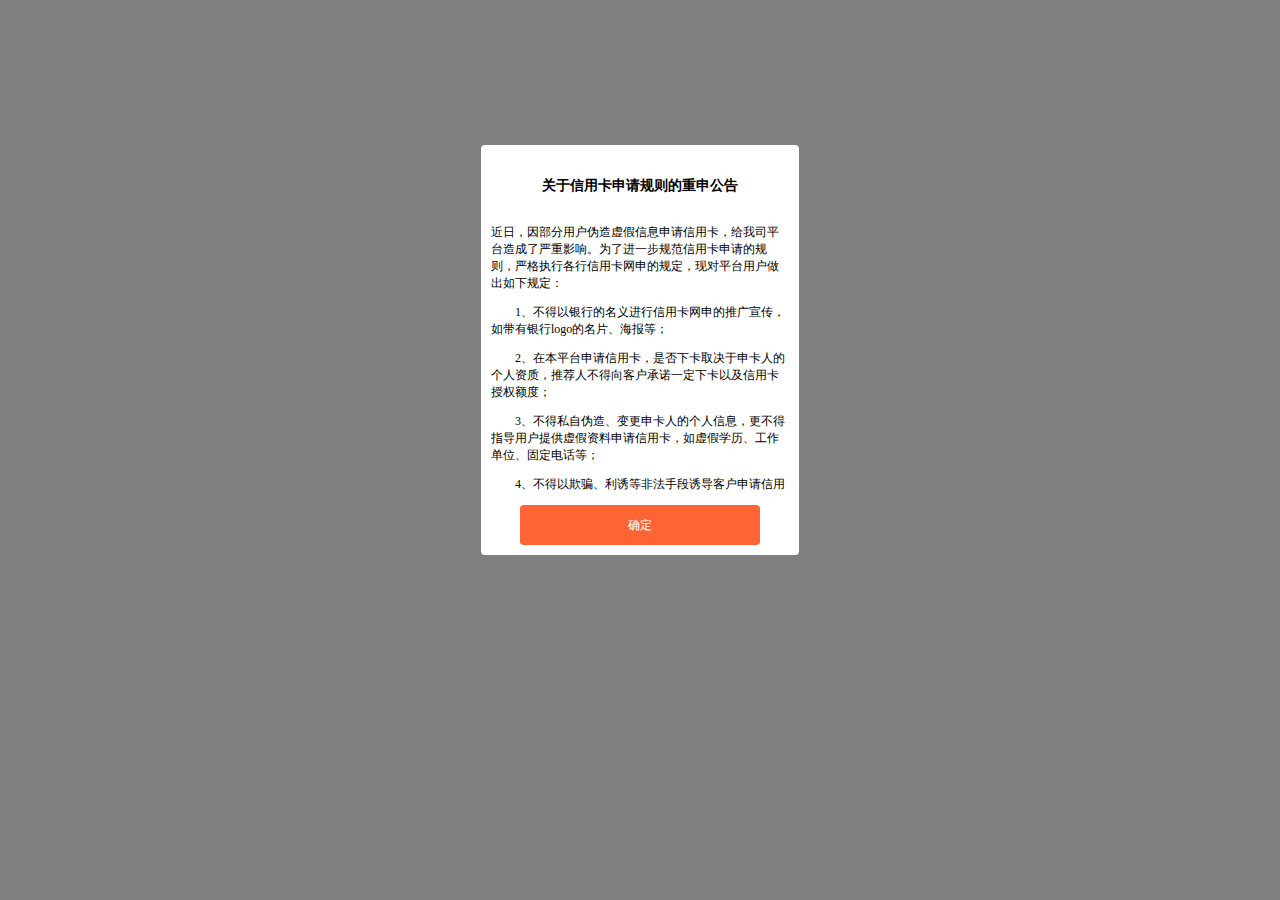
<file: app/src/main/assets/dialog2.html>
﻿<!DOCTYPE html>
<html>
<head>
<meta http-equiv="Content-Type" content="text/html; charset=UTF-8">
<meta http-equiv="X-UA-Compatible" content="IE=edge">
<meta name="viewport" content="width=device-width,initial-scale=1.0,maximum-scale=1.0,user-scalable=0">
<meta name="apple-mobile-web-app-capable" content="yes">
<meta name="apple-mobile-web-app-status-bar-style" content="black">
<meta name="format-detection" content="telephone=no">


<script src="js/jquery.min.js"></script>

<style type="text/css">
.guize_html{position:fixed;top:25%;left:50%;margin-top:-80px;margin-left:-159px;width:318px;height:auto;border-radius:4px;background-color:#fff;color:#000;text-align:center;font-size:12px}
.guize_html p{padding:0 10px;text-align:left;text-indent:2em}
.guize_html_nei{width:318px;min-height:350px;overflow-y:auto;max-height:500px;height:350px;display:block;overflow-y:scroll}
.btn{display:block;margin:10px auto;width:240px;height:40px;border-radius:4px;background-color:#ff6434;color:#fff;text-align:center;line-height:40px;cursor:pointer}
.overfloat{position:fixed;top:0;left:0;z-index:9;display:none;width:100%;height:100%;background-color:rgba(1,1,1,.5)}
</style>

<title>弹出层</title>

</head>

<body>

<div class="overfloat" id="gui_kai">
  <div class="guize_html">
  <span class="guize_html_nei">
    <h3><br>关于信用卡申请规则的重申公告</h3>

    <p>
        <br>近日，因部分用户伪造虚假信息申请信用卡，给我司平台造成了严重影响。为了进一步规范信用卡申请的规则，严格执行各行信用卡网申的规定，现对平台用户做出如下规定：
    </p>
    <p>
      1、不得以银行的名义进行信用卡网申的推广宣传，如带有银行logo的名片、海报等；
    </p>
    <p>
     2、在本平台申请信用卡，是否下卡取决于申卡人的个人资质，推荐人不得向客户承诺一定下卡以及信用卡授权额度；
    </p>
    <p>
     3、不得私自伪造、变更申卡人的个人信息，更不得指导用户提供虚假资料申请信用卡，如虚假学历、工作单位、固定电话等；
    </p>
    <p>4、不得以欺骗、利诱等非法手段诱导客户申请信用卡，如办卡送POS机、刷卡套现等；</p>
    <p >5、通过本平台申请信用卡的业务完全免费，推荐人不得以任何理由向客户索取任何形式的费用；</p>

<p>所有用户必须严格执行以上七条信用卡申请规范，如有违反，一经发现立即关闭账号。对于违规情节严重者，本平台将依法保留追究其法律责任的权利。<br><br></p>
<p style="text-align: right;">运营中心</p>
<p style="text-align: right;">2018年6月1日</p>
</span>
    <div id="g_close" class="btn">
      确定
    </div>
  </div>
</div>


<script type="text/javascript">
  $(function() {
 $("#gui_kai").show();
  });

$('#g_close').click(function(){
 $("#gui_kai").hide();
});

</script>

</body>
</html>
</file>
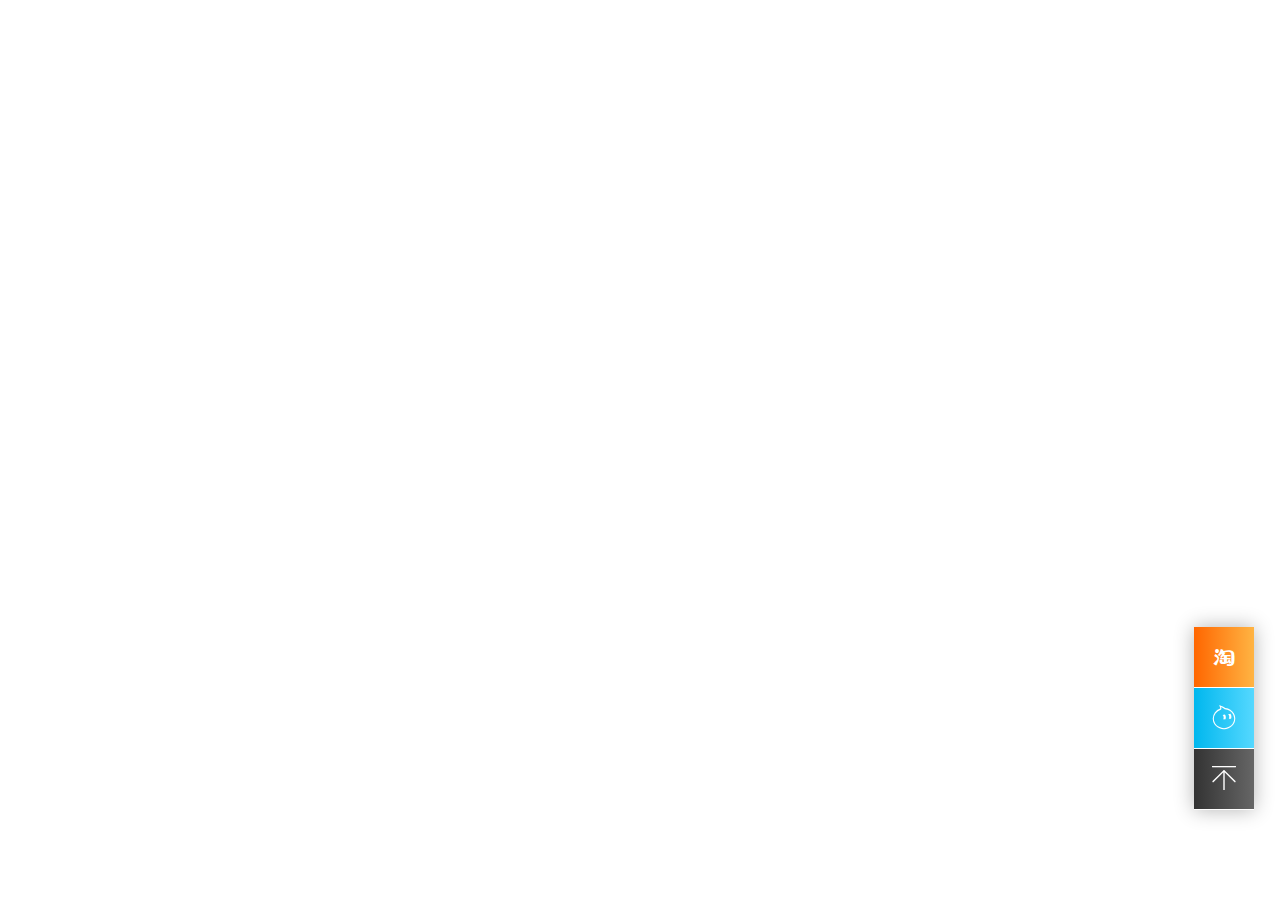
<file: app/src/main/assets/dialog4.html>
<!DOCTYPE html PUBLIC "-//W3C//DTD XHTML 1.0 Transitional//EN" "http://www.w3.org/TR/xhtml1/DTD/xhtml1-transitional.dtd">
<html xmlns="http://www.w3.org/1999/xhtml">
<head>
<meta http-equiv="Content-Type" content="text/html; charset=utf-8" />

<title>纯CSS抽屉式旺旺客服悬浮窗代码</title>

<link rel="stylesheet" type="text/css" href="css/iconfont.css">
<link rel="stylesheet" type="text/css" href="css/waiter.css">
	<style>
	.waiter-ul {
        max-width: 100%;
        max-height: 100%;
    }


.righttop {
		position: absolute;
        bottom:50px;
         right:2.2%;
         width:20px;
         height:20px;
    }



	.page_rain{
		background: #00000000;
	}
	.container{
		position: fixed;
		 bottom:10%;
         right:2%;
         z-index: 999;
	}
	.wuyou-waiter{
		position: relative;
	}




</style>
</head>
<body >


<div class="container">
<!-- 代码 开始 -->
	<div class="wuyou-waiter">

		<ul class="waiter-ul">
			<li class="wuyou-shop">
				<a class="iconfont icon-taobao" href="#"></a>
				<div class="waiter-title">淘宝官店</div>
			</li>
			<li class="wuyou-contact">
				<a class="iconfont icon-aliww" ></a>
				<div class="waiter-title">联系客服</div>
			</li>
			<li class="wuyou-top">
			  <a class="iconfont icon-Upward" href="#"></a>
				<div class="waiter-title">回到顶部</div>
			</li>
		</ul>

	</div>

</div>
<!-- 代码 结束 -->

</body>
</html>
</file>
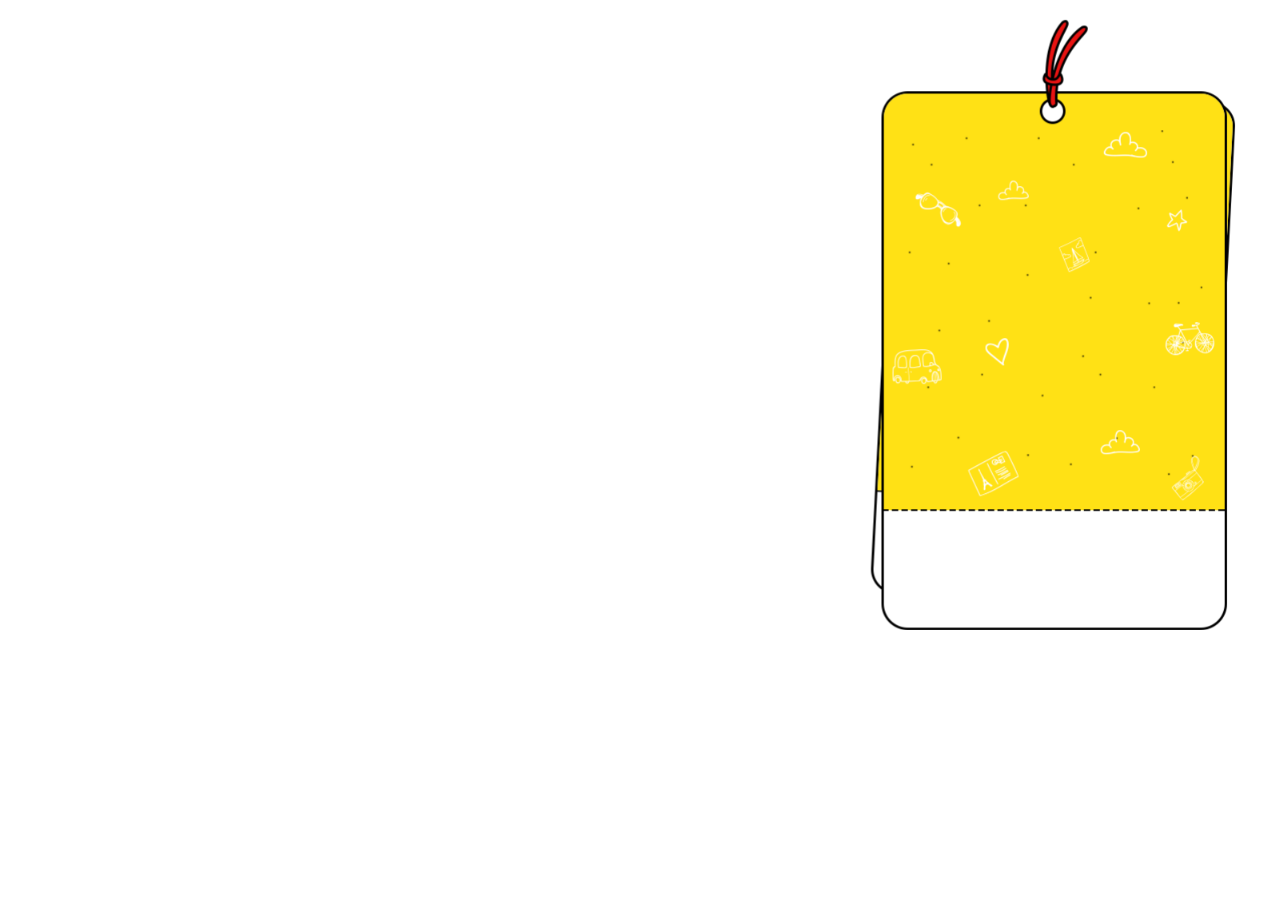
<file: app/src/main/assets/dialog5.html>
<html>
<head>
	<meta name="save" content="history" />
	<meta name="viewport" content="width=device-width, initial-scale=1.0,maximum-scale=1.0, user-scalable=no">
	<meta name="format-detection" content="telephone=no" />
	<meta name="apple-mobile-web-app-capable" content="yes" />
	<meta name="apple-mobile-web-app-status-bar-style" content="blank" />
	<meta http-equiv="Content-Type" content="text/html; charset=utf-8" />
	<link rel="stylesheet" href="css/style.css" />
	<link rel="stylesheet" href="css/rain.css" />
	<style>
	.rightbottom {
         width:80%;
         height:50%;
    }


.righttop {
		position: absolute;
        bottom:50px;
         right:2.2%;
         width:20px;
         height:20px;
    }



	.page_rain{
		 text-align:center;
		background: #00000000;
	}
	.container{
		 position: fixed;
		 bottom:30%;
         right:0%;
	}
	.img-content{
		position: relative;
	}
</style>
	<script type="text/javascript" src="js/jquery.min.js" ></script>
	<title></title>
</head>
<script>

	function congraduation() {
		alert("恭喜您, 拆红包功能后续研发中! 谢谢参与!");
	}

	function hidePopLayer() {
		if(window.poplayer) {
			poplayer.hidePopLayer();
		}
	}



</script>
<body>
	<div class="page_rain">

		<div class="container">
			<div class="img-content">
				<img class="rightbottom" onclick="hidePopLayer()" src="./images/test.png"/>

			</div>
		</div>



		<!--蒙层-->
		<div class="chuai_box" style="display: none;">
			<div class="chuai" >
				<p>新春红包</p>
			</div>
		</div>
	</div>
</body>
</html>
</file>
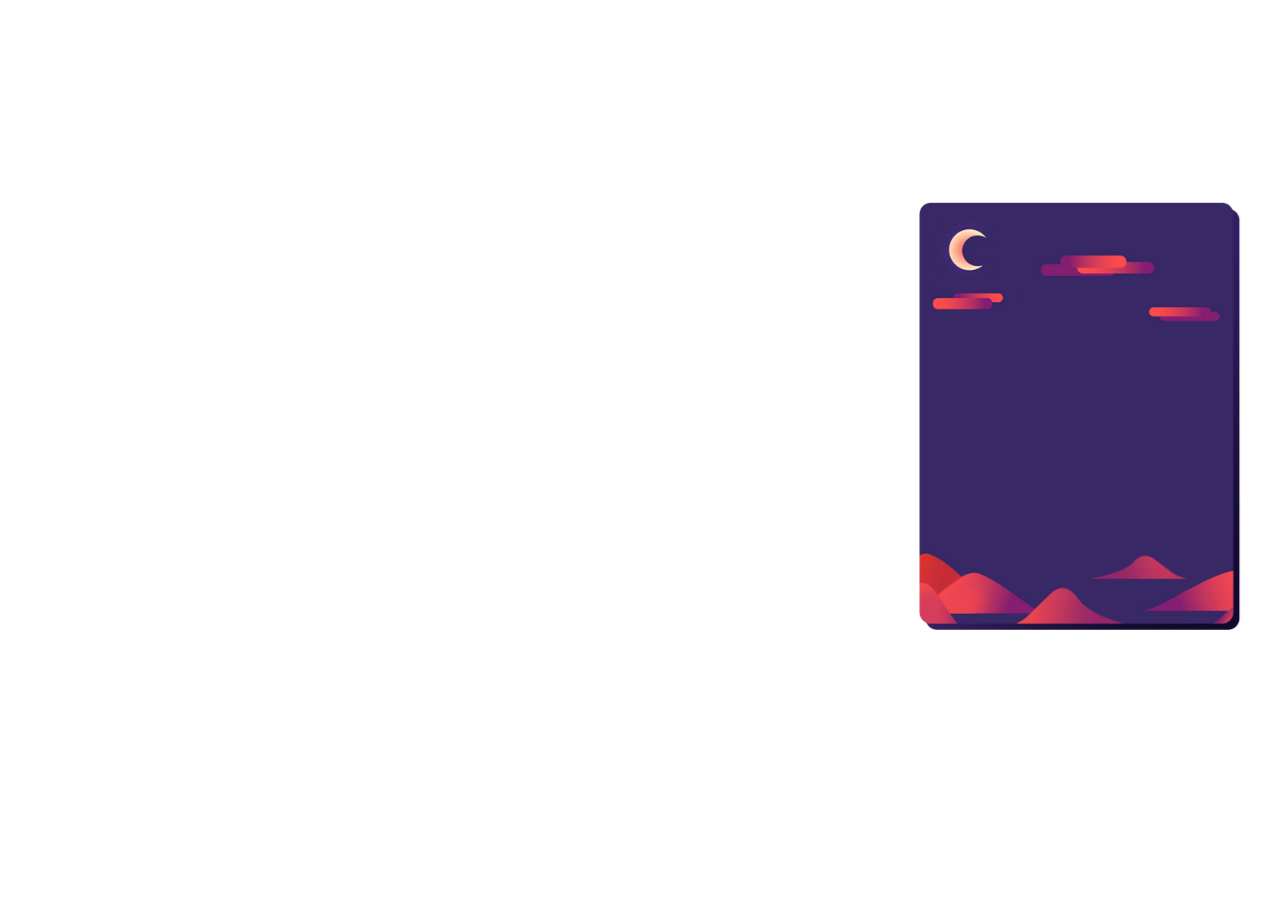
<file: app/src/main/assets/dialog6.html>
<html>
<head>
	<meta name="save" content="history" />
	<meta name="viewport" content="width=device-width, initial-scale=1.0,maximum-scale=1.0, user-scalable=no">
	<meta name="format-detection" content="telephone=no" />
	<meta name="apple-mobile-web-app-capable" content="yes" />
	<meta name="apple-mobile-web-app-status-bar-style" content="blank" />
	<meta http-equiv="Content-Type" content="text/html; charset=utf-8" />
	<link rel="stylesheet" href="css/style.css" />
	<link rel="stylesheet" href="css/rain.css" />
	<style>
	.rightbottom {
         width:80%;
         height:50%;
    }


.righttop {
		position: absolute;
        bottom:50px;
         right:2.2%;
         width:20px;
         height:20px;
    }



	.page_rain{
		 text-align:center;
		background: #00000000;
	}
	.container{
		 position: fixed;
		 bottom:30%;
         right:0%;
	}
	.img-content{
		position: relative;
	}
</style>
	<script type="text/javascript" src="js/jquery.min.js" ></script>
	<title></title>
</head>
<script>

	function congraduation() {
		alert("恭喜您, 拆红包功能后续研发中! 谢谢参与!");
	}

	function hidePopLayer() {
		if(window.poplayer) {
			poplayer.hidePopLayer();
		}
	}



</script>
<body>
	<div class="page_rain">

		<div class="container">
			<div class="img-content">
				<img class="rightbottom" onclick="hidePopLayer()" src="./images/1486949479912.png"/>

			</div>
		</div>



		<!--蒙层-->
		<div class="chuai_box" style="display: none;">
			<div class="chuai" >
				<p>新春红包</p>
			</div>
		</div>
	</div>
</body>
</html>
</file>
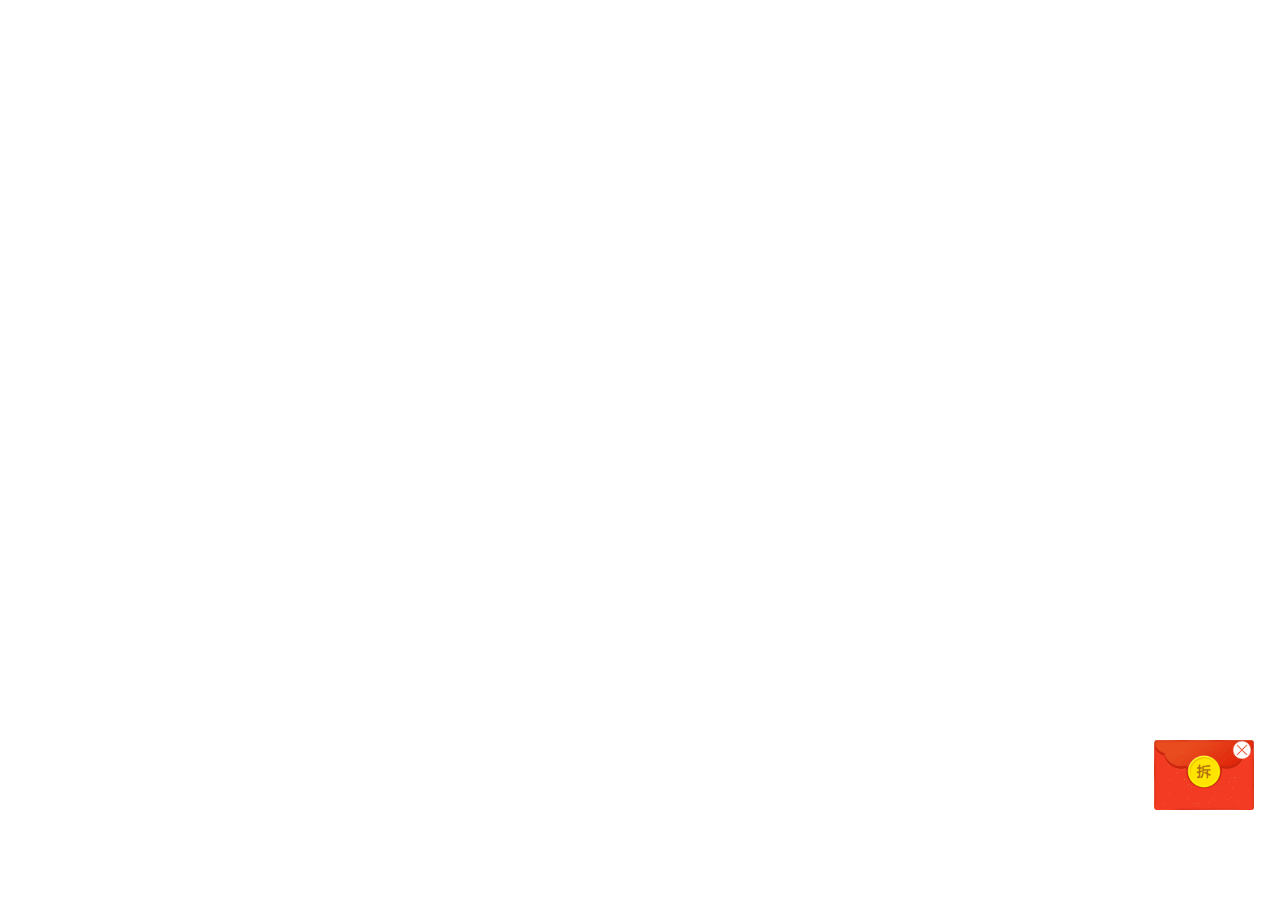
<file: app/src/main/assets/index_rain.html>
<html>
<head>
	<meta name="save" content="history" />
	<meta name="viewport" content="width=device-width, initial-scale=1.0,maximum-scale=1.0, user-scalable=no">
	<meta name="format-detection" content="telephone=no" />
	<meta name="apple-mobile-web-app-capable" content="yes" />
	<meta name="apple-mobile-web-app-status-bar-style" content="blank" />
	<meta http-equiv="Content-Type" content="text/html; charset=utf-8" />
	<link rel="stylesheet" href="css/style.css" />
	<link rel="stylesheet" href="css/rain.css" />
	<style>
	.rightbottom {
         width:100px;
         height:70px;
    }


.righttop {
		position: absolute;
        bottom:50px;
         right:2.2%;
         width:20px;
         height:20px;
    }



	.page_rain{
		background: #00000000;
	}
	.container{
		position: fixed;
		 bottom:10%;
         right:2%;
         z-index: 999;
	}
	.img-content{
		position: relative;
	}
</style>
	<script type="text/javascript" src="js/jquery.min.js" ></script>
	<title></title>
</head>

<body>
	<div class="page_rain">

		<div class="container">
			<div class="img-content">
				<img class="rightbottom"  onclick="showRain()" src="./images/chuai.png"/>
				<img class="righttop"  onclick="hidePopLayer()" src="./images/close.png"/>
			</div>
		</div>

		<div class="div bg_1"></div>


		<!--蒙层-->
		<div class="chuai_box" style="display: none;">
			<div class="chuai" onclick="hidePopLayer()">
				<p>新春红包</p>
			</div>
		</div>
	</div>
	<script>


	var a =0;
	var Timerr = null;
	var removepackage = setInterval(function(){
				for(var jj=0;jj<$('.div>div').size()/4;jj++){
				$('.div>div').eq($('.div>div').size()-jj).remove();
				}
			},1000)

	function huaq(){

		for(var i=0;i<4;i++){
		var m=parseInt(Math.random()*700+100);
		var j2=parseInt(Math.random()*300+1200);
		var j=parseInt(Math.random()*1600+000);
		var j1=parseInt(Math.random()*300+300);
		var n=parseInt(Math.random()*10+(-10));
		$('.div').prepend('<div class="dd"></div>');
		$('.div').children('div').eq(0).css({'left':j,'top':n});
		$('.div').children('div').eq(0).animate({'left':j-j1,'top':$(window).height()+20},3000);
		}
	}

	function showRain(){
	   $(".container").hide();
	   clearInterval(Timerr,0);
	   imerr = setInterval(huaq,200);


   }


	$(document).on('touchstart', '.dd', function(){
		$(this).css("background-position","0 -100px");
		a++;
		if(a == 5){
			$(".chuai_box").show();


			clearInterval(Timerr,20);
			$(".div").removeClass("bg_1");
			setTimeout(function(){
				$(".div").addClass("bg_2");
			},3000);
		}
	});

	function congraduation() {
		alert("恭喜您, 拆红包功能后续研发中! 谢谢参与!");
	}

	function hidePopLayer() {
	console.log("xxxyyy");
	alert("恭喜您, 拆红包功能后续研发中! 谢谢参与!");
		if(window.poplayer) {
			poplayer.hidePopLayer();
		}
	}



</script>
</body>
</html>
</file>
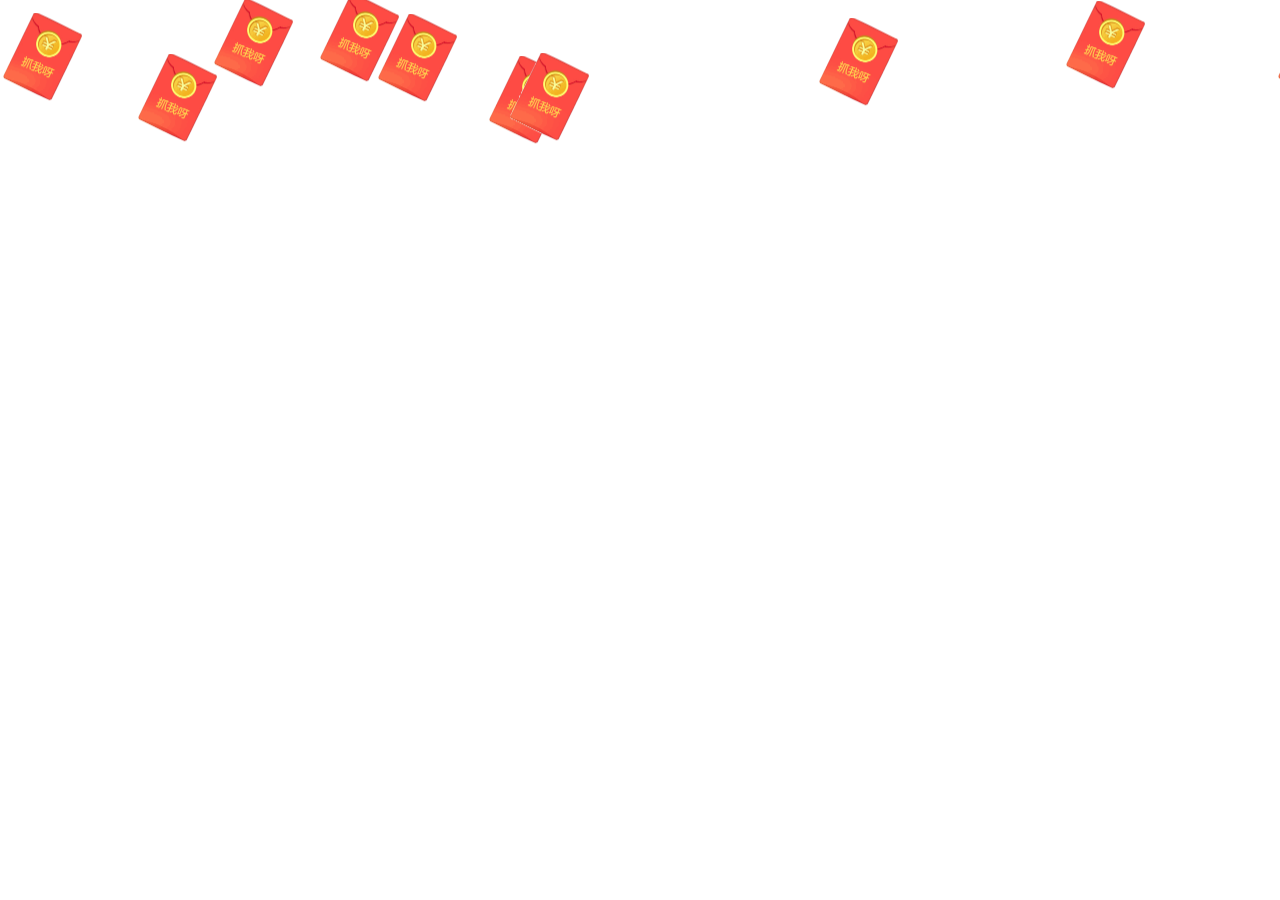
<file: app/src/main/assets/indexs.html>
<html>
<head>
	<meta name="save" content="history" />
	<meta name="viewport" content="width=device-width, initial-scale=1.0,maximum-scale=1.0, user-scalable=no">
	<meta name="format-detection" content="telephone=no" />
	<meta name="apple-mobile-web-app-capable" content="yes" />
	<meta name="apple-mobile-web-app-status-bar-style" content="blank" />
	<meta http-equiv="Content-Type" content="text/html; charset=utf-8" />
	<link rel="stylesheet" href="css/style.css" />
	<link rel="stylesheet" href="css/rain.css" />
	<script type="text/javascript" src="js/jquery.min.js" ></script>
	<title></title>
</head>
<script>
	var a =0;
	var Timerr = setInterval(aa,200);
	var removepackage = setInterval(function(){
				for(var jj=0;jj<$('.div>div').size()/4;jj++){
				$('.div>div').eq($('.div>div').size()-jj).remove();
				}
			},1000)
	function aa(){
		for(var i=0;i<4;i++){
		var m=parseInt(Math.random()*700+100);
		var j2=parseInt(Math.random()*300+1200);
		var j=parseInt(Math.random()*1600+000);
		var j1=parseInt(Math.random()*300+300);
		var n=parseInt(Math.random()*10+(-10));
		$('.div').prepend('<div class="dd"></div>');
		$('.div').children('div').eq(0).css({'left':j,'top':n});
		$('.div').children('div').eq(0).animate({'left':j-j1,'top':$(window).height()+20},3000);
		}
		}
	$(document).on('touchstart', '.dd', function(){
		$(this).css("background-position","0 -100px");
		a++;
		if(a == 5){
			$(".chuai_box").show();
			clearInterval(Timerr,20);
			$(".div").removeClass("bg_1");
			setTimeout(function(){
				$(".div").addClass("bg_2");
			},3000);
		}
	});

	function hidePopLayer() {
		alert("恭喜您, 拆红包功能后续研发中! 谢谢参与!");
		if(window.poplayer) {
			poplayer.hidePopLayer();
		}
	}
</script>
<body>
	<div class="page_rain">
		<div class="div bg_1"></div>
		<!--蒙层-->
		<div class="chuai_box" style="display: none;">
			<div class="chuai" onclick="hidePopLayer()">
				<p>新春红包</p>
			</div>
		</div>
	</div>
</body>
</html>
</file>
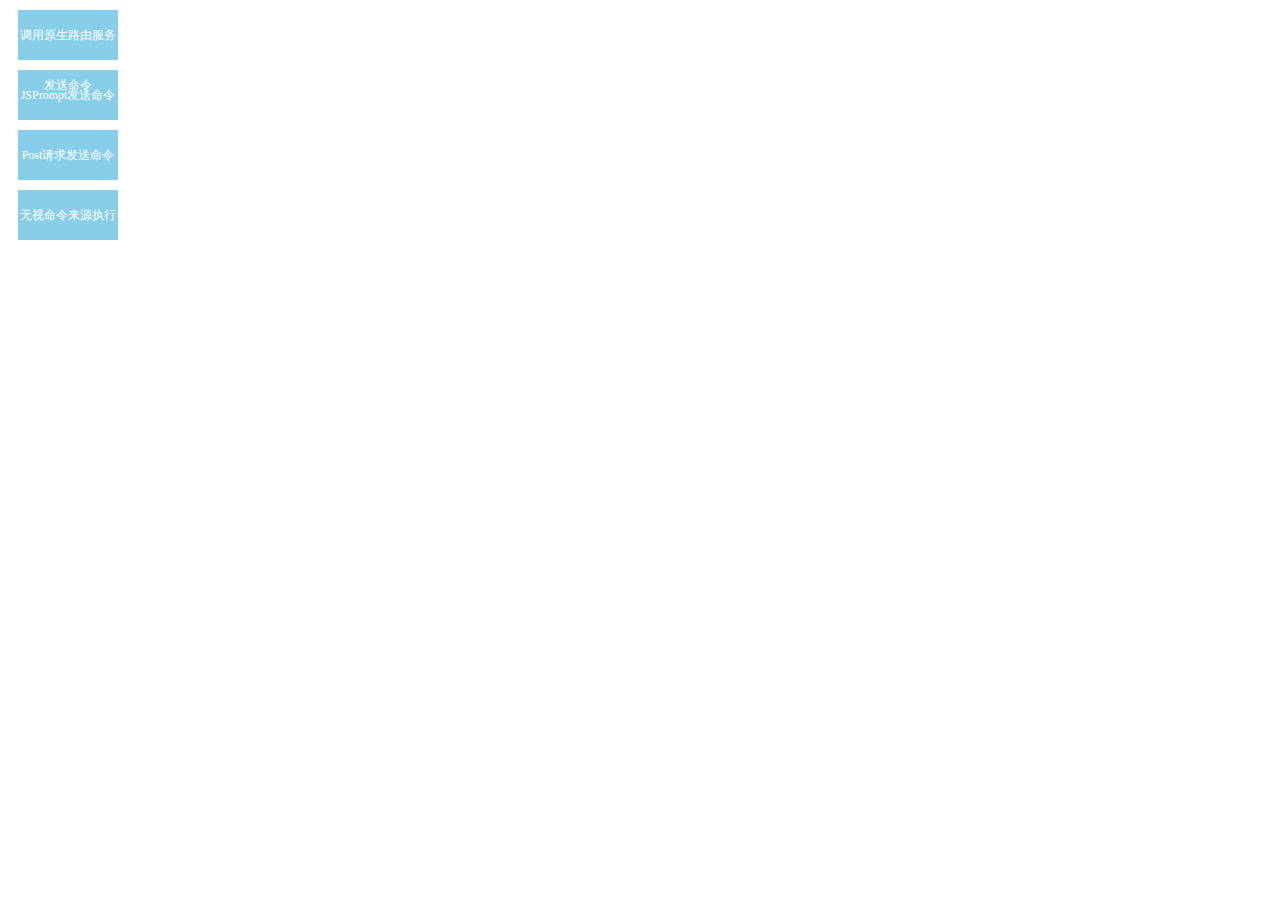
<file: app/src/main/assets/Test.html>
<!DOCTYPE html>
<html lang="en">
<head>
    <meta charset="UTF-8" />
    <meta name="viewport" content="width=device-width, initial-scale=1.0" />
    <meta http-equiv="X-UA-Compatible" content="ie=edge" />
    <title>测试</title>
    <style>
        .jump {
            width: 100px;
            height: 50px;
            line-height: 50px;
            text-align: center;
            background: skyblue;
            margin: 10px;
            color: #fff;
            font-size: 12px;
        }
    </style>
</head>
<body>
<div class="jump" onclick="routeService()">调用原生路由服务发送命令</div>
<div class="jump" onclick="jsprompt()">JSPrompt发送命令</div>
<div class="jump" onclick="doPost()">Post请求发送命令</div>
<div class="jump" onclick="prodetail()">无视命令来源执行具体服务</div>
</body>
<script type="text/javascript" src="js/jquery.min.js" ></script>
<script>
    var u = navigator.userAgent;

    //调用底层服务
    function routeService() {
        poplayer.route("xxx");
    }

     //会卡住 webview无响应
    function jsprompt(){
        prompt("Please enter your name");
    }


    function doPost(){
       __HRZCJSBridgeObject._doSend("xxx");
    }

    // 商品详情
    function prodetail() {
        if (u.indexOf("Android") > -1 || u.indexOf("Adr") > -1) {
            native.androidJs("XshApp://router?type=prodetail&proId=579887033265");
        } else {
            native.prodetail("579887033265");
        }
    }
    //我的收益
    function myprofit() {
        if (u.indexOf("Android") > -1 || u.indexOf("Adr") > -1) {
            native.androidJs("XshApp://router?type=myprofit");
        } else {
            native.myprofit();
        }
    }
    //我的红包
    function redpacket() {
        if (u.indexOf("Android") > -1 || u.indexOf("Adr") > -1) {
            native.androidJs("XshApp://router?type=redpacket");
        } else {
            native.redpacket();
        }
    }
    //店铺详情
    function shopdetail() {
        if (u.indexOf("Android") > -1 || u.indexOf("Adr") > -1) {
            native.androidJs("XshApp://router?type=shopdetail&shopId=100041848");
        } else {
            native.shopdetail("100041848");
        }
    }




</script>
</html>
</file>
<file: app/src/main/assets/css/iconfont.css>
@font-face {font-family: "iconfont";
  src: url('iconfont.eot?t=1497850625104'); /* IE9*/
  src: url('iconfont.eot?t=1497850625104#iefix') format('embedded-opentype'), /* IE6-IE8 */
  url('iconfont.woff?t=1497850625104') format('woff'), /* chrome, firefox */
  url('iconfont.ttf?t=1497850625104') format('truetype'), /* chrome, firefox, opera, Safari, Android, iOS 4.2+*/
  url('iconfont.svg?t=1497850625104#iconfont') format('svg'); /* iOS 4.1- */
}

.iconfont {
  font-family:"iconfont" !important;
  font-size:16px;
  font-style:normal;
  -webkit-font-smoothing: antialiased;
  -moz-osx-font-smoothing: grayscale;
}

.icon-paixu:before { content: "\e62a"; }

.icon-QQ:before { content: "\e62b"; }

.icon-eye:before { content: "\e628"; }

.icon-download:before { content: "\e630"; }

.icon-youjian:before { content: "\e62c"; }

.icon-xinlangweibo:before { content: "\e62d"; }

.icon-taobao:before { content: "\e646"; }

.icon-bi40qietujiangxu:before { content: "\e629"; }

.icon-code:before { content: "\e62f"; }

.icon-huidaodingbu:before { content: "\e631"; }

.icon-kefuxianxing:before { content: "\e600"; }

.icon-kefu:before { content: "\e601"; }

.icon-cuowutishi:before { content: "\e602"; }

.icon-dizhixianxing:before { content: "\e603"; }

.icon-fenlei:before { content: "\e604"; }

.icon-gengduo:before { content: "\e605"; }

.icon-gengduocaidanxianxing:before { content: "\e606"; }

.icon-gouwuche:before { content: "\e607"; }

.icon-gouwuchexianxing:before { content: "\e608"; }

.icon-guanbixianxing:before { content: "\e609"; }

.icon-huidaodingbuxianxing:before { content: "\e60a"; }

.icon-jiaxianxing:before { content: "\e60b"; }

.icon-kefurexian:before { content: "\e60c"; }

.icon-kefurexianxianxing:before { content: "\e60d"; }

.icon-lajitongxianxing:before { content: "\e60e"; }

.icon-mimaxianxing:before { content: "\e60f"; }

.icon-miaosha:before { content: "\e610"; }

.icon-shoucang:before { content: "\e611"; }

.icon-shoucangxianxing:before { content: "\e612"; }

.icon-shouye:before { content: "\e613"; }

.icon-shouyexianxing:before { content: "\e614"; }

.icon-sousuoxianxing:before { content: "\e615"; }

.icon-xiazhankaixianxing:before { content: "\e616"; }

.icon-xiaoxixianxing:before { content: "\e617"; }

.icon-youzhankaixianxing:before { content: "\e618"; }

.icon-zhanghu:before { content: "\e619"; }

.icon-zhanghuxianxing:before { content: "\e61a"; }

.icon-zhengquetubiao:before { content: "\e61b"; }

.icon-zuozhankaixianxing:before { content: "\e61c"; }

.icon-baokuan:before { content: "\e61d"; }

.icon-7tianwuliyoutuihuanhuoxianxing:before { content: "\e61e"; }

.icon-bangzhuxianxing:before { content: "\e61f"; }

.icon-chenggongbiaoqing:before { content: "\e620"; }

.icon-dizhi:before { content: "\e621"; }

.icon-jisuwuliuxianxing:before { content: "\e622"; }

.icon-jiangbeixianxing:before { content: "\e623"; }

.icon-riqi:before { content: "\e624"; }

.icon-riqixianxing:before { content: "\e625"; }

.icon-shibaibiaoqing:before { content: "\e626"; }

.icon-wukongbiaoqing:before { content: "\e627"; }

.icon-aliww:before { content: "\e634"; }

.icon-tengxunweibo:before { content: "\e62e"; }

.icon-Upward:before { content: "\e632"; }
</file>
<file: app/src/main/assets/css/waiter.css>
*{margin:0; padding: 0;}
ul{list-style: none;}
.wuyou-waiter{position: fixed; right: 0px; top:50%; margin-top: -90px; width: 60px; box-shadow: 0px 0px 20px rgba(0,0,0,.3); z-index: 999;}
.waiter-ul li{position: relative; height: 60px; line-height: 60px; border-bottom: 1px solid #fff;}
.waiter-ul li a{ position: absolute; left: 0; top: 0; z-index: 2; color: #fff; display: block; width: 60px; height: 60px; line-height: 60px; text-align: center; -webkit-transition:all 0.6s;-ms-transition:all 0.6s;-moz-transition:all 0.6s; text-decoration: none; font-size: 24px;}
.waiter-title{position: absolute; left: 0px; bottom: 1px; color: #fff; width: 80px; height: 40px; line-height: 40px; text-align: center;-webkit-transition:all 0.6s;-ms-transition:all 0.6s;-moz-transition:all 0.6s; background-color: #fff; box-shadow: 0px 0px 10px rgba(0,0,0,.3); z-index: 1; opacity: 0;}
.waiter-title:before{content: ''; display: block; width: 10px; height: 10px; position: absolute; right: -5px; top: 14px; background-color:#fff; transform:rotate(45deg);}
.waiter-ul li:hover .waiter-title{left: -88px; opacity: 1;}

.waiter-ul li.wuyou-shop a{background-image: -webkit-linear-gradient(left, #f60, #ffb443);background-image: -moz-linear-gradient(left, #f60, #ffb443);background-image: -ms-linear-gradient(left, #f60, #ffb443);}
.waiter-ul li.wuyou-shop .waiter-title{background-color:#f60; }
.waiter-ul li.wuyou-shop .waiter-title:before{background-color:#f60; }

.waiter-ul li.wuyou-contact a{background-image: -webkit-linear-gradient(left, #00b7ee, #55d8ff);background-image: -moz-linear-gradient(left, #00b7ee, #55d8ff);background-image: -ms-linear-gradient(left, #00b7ee, #55d8ff);}
.waiter-ul li.wuyou-contact .waiter-title{background-color:#00b7ee; }
.waiter-ul li.wuyou-contact .waiter-title:before{background-color:#00b7ee; }

.waiter-ul li.wuyou-top a{background-image: -webkit-linear-gradient(left, #333, #666);background-image: -moz-linear-gradient(left, #333, #666);background-image: -ms-linear-gradient(left, #333, #666);}
.waiter-ul li.wuyou-top .waiter-title{background-color:#333; }
.waiter-ul li.wuyou-top .waiter-title:before{background-color:#333; }
</file>
<file: app/src/main/assets/css/rain.css>
/**{
	margin: 0;padding: 0;
	cursor: pointer;
}*/
html,body{
	width: 100%;
	height: 100%;
	overflow: hidden;
}
.div{
	width: 100%;
	min-height:100%;
	position: relative;
	overflow: hidden;
}
.bg_1{
	/* background: url(../images/bg_redrain.png) no-repeat; */
	background-size: cover;
}
.bg_2{
	/* background: url(../images/bg_redrain2.png) no-repeat;*/
	background-size: cover;
}
.div > div{
	width: 80px;
	height: 90px;
	position: absolute;
	top: 0;
	right: 0;
	/*background: red;*/
	/*background: url(../images/test_package.png) no-repeat;
	background-size: 100%;*/
	background-image: url(../images/icon_package.png);
	background-repeat: no-repeat;
	background-size: 155px 215px;
	background-position: 0px -1px;
	/*background-position: 0px -100px;*/
	
}
/*.div > div > div{
	width: 60px;
	height: 80px;
	
	background: url(../images/test_package.png) no-repeat;
	background-size: 100%;
	position: absolute;
	top: -2px;
	right: -2px;
}*/
</file>
<file: app/src/main/assets/css/style.css>
/*reset*/
body,ul,ol,li,p,h1,h2,h3,h4,h5,h6,form,fieldset,table,td,img,div{margin:0;padding:0;border:0;}
body{
	margin: 0 auto;
}
ul,ol{list-style-type:none;}
select,input,img,select{vertical-align:middle;}
a{ text-decoration:none;}
*{
	font-family: "微软雅黑";
	cursor: pointer;
}
*{
	-webkit-tap-highlight-color: rgba(0,0,0,0);
}
.clearfix{*zoom:1;}
	.clearfix:before,.clearfix:after{display:table;content:"";line-height:0;}
	.clearfix:after{clear:both;}

ul,li,ol{list-style-type: none;}
a{text-decoration: none;}
.fl{float: left;}
.fr{float: right;}
.mt20{
	margin-top: 20px;
}

/*首页page_index*/
html,body{
	width: 100%;
	height: 100%;
}
.page_index{
	max-width: 100%;
	min-height: 100%;
}
.page_index .header{
	width: 100%;
}
.page_index .header img{
	width: 100%;
}
.page_index .qhb_box{
	position: relative;
	width: 100%;
	height: 308px;
	background-size: 100% 100%;
}
.page_index .qhb_box .top{
	width: 100%;
}
.page_index .qhb_box .top .title_1{
	width: 100%;
	text-align: center;
}
.page_index .qhb_box .top .title_1 img{
	margin-top: 10px;
	width: 70%;
}
.page_index .qhb_box .top .title_2{
	margin-left: 20px;
	margin-right: 20px;
	padding-top: 10px;
	background: url(../images/bg_title2.png) no-repeat 0 0;
	background-size: 100% 100%;
}
.page_index .qhb_box .top .title_2 p{
	width: 70%;
	margin: 0 auto;
	font-size: 32px;
	color: #DA0746;
	font-weight: bold;
	text-align: center;
}
.page_index .qhb_box .top .no_packagetext{
	color: #D70545;
	font-size: 14px;
	text-align: center;
	padding-top: 10px;
}
.page_index .qhb_box .left_monkey{
	position: absolute;
	left: 0;
	bottom: 90px;
}
.page_index .qhb_box .left_monkey img{
	width: 34%;
}
.page_index .qhb_box .middle{
	text-align: center;
}
.page_index .qhb_box .middle .middle_tip{
	color: #333;
	font-size: 14px;
}
.page_index .qhb_box .middle .time_box{
	display: inline-block;
	height: 50px;
	line-height: 50px;
	margin-top: 6px;
}
.page_index .qhb_box .middle .time_box .item{
	float: left;
	font-size: 30px;
	color: #FFF;
}
.page_index .qhb_box .middle .time_box .num{
	background: #505050;
	margin-right: 4px;
}
.page_index .qhb_box .middle .time_box .point{
	color: #333;
	margin-right: 4px;
}
/*登录前*/
.qhb_box .login_before .login_tip{
	margin-left: 82px;
	font-size: 15px;
}
	
.page_index .bottom{
	width: 100%;
	position: absolute;
	bottom: 40px;
}
.page_index .bottom a{
	margin: 0 auto;
	display: block;
	width: 70%;
	height: 40px;
	font-size: 16px;
	line-height: 40px;
	border-radius: 6px;
	background: #D8363C;
	text-align: center;
	color: #faf5be;
}
.page_index .other_info .line_monkey{
	width: 100%;
}
.page_index .other_info ul li .title{
	font-size: 18px;
}
.page_index .other_info ul li .box{
	margin-left: 20px;
	margin-right: 20px;
	color: #FFF;
	font-size: 14px;
	line-height: 24px;
	padding: 10px 0;
}
.page_index .other_info .line_monkey img{
	width: 100%;
}
.page_index .bottom{
	font-size: #FFF;
}
.page_index .my_hbrecord{
	width: 100%;
	text-align: center;
}
.page_index .my_hbrecord .more_mypackage{
	display: inline-block;
	font-size: 16px;
	color: #da0346;
	background: #faeda9;
	padding: 10px 20px;
	text-align: center;
	border-radius: 6px;
	margin-top: 10px;
}
.page_index .my_hbrecord ul{
	margin-top: 10px;
}
.page_index .my_hbrecord li{
	line-height: 40px;
}
.page_index .my_hbrecord li p{
	display: inline-block;
	text-align: center;
}
.page_index .my_hbrecord .left{
	float: left;
}
.page_index .my_hbrecord .right{
	float: right;
}
.page_index .my_hbrecord .seemore{
	display: inline-block;
	font-size: 15px;
	color: #FFF;
	padding-right: 15px;
	background: url(../images/seemore.png) no-repeat center right;
	background-size: 10px 10px;
}
/*结果*/
.page_result{
	max-width: 100%;
	min-height: 100%;
	background: #d8363c;
}
.page_result .header img{
	width: 100%;
}
.page_result .middle{
	text-align: center;
}
.page_result .middle .win_prize{
	margin-top: 10px;
}
.page_result .middle .win_prize .text{
	color: #faeda9;
	font-size: 15px;
}
.page_result .middle .win_prize .name{
	color: #faeda9;
	font-size: 25px;
}
.page_result .middle .no_prize{
	display: none;
	margin-top: 10px;
	font-size: 25px;
	color: #faeda9;
}
.page_result .middle .btn_again{
	display: inline-block;
	margin-top: 10px;
	font-size: 16px;
	color: #fc4a40;
	width: 50%;
	height: 40px;
	line-height: 40px;
	border-radius: 6px;
	background: #faeda9;
}
.page_result .middle .count{
	margin-top: 10px;
	font-size: 15px;
}
.page_result .middle .tips{
	line-height: 24px;
	font-size: 16px;
}
.page_result .middle .count,.page_result .middle .tips{
	color: #FFF;
	opacity: 0.9;
}
.page_result .middle .count span{
	color: #faeda9;
}
.page_result .bottom{
	padding-bottom: 10px;
}
.page_result .bottom  .line_monkey img {
    width: 100%;
}
.page_result .bottom .title,.page_result .bottom  .tips{
	margin-left: 20px;
	margin-right: 20px;
	color: #faeda9;
}
.page_result .bottom  .title{
	font-size: 18px;
	margin-top: 10px;
}
.page_result .bottom  .tips{
	font-size: 15px;
}
.page_result .bottom  .tips p{
	line-height: 24px;
}
/*我的红包*/
.page_mypackage{
	max-width: 100%;
	min-height: 100%;
	background: #fed14b;
}
.page_mypackage .header{
	text-align: center;
}
.page_mypackage .header .title{
	padding-top: 20px;
	font-size: 23px;
	color: #d70545
}
.page_mypackage .header .my_head img{
	margin-top: 10px;
	margin-bottom: 10px;
	width: 84px;
	height: 84px;
	border-radius: 50%;
}
.page_mypackage .header .name_package .user_name{
	display: inline-block;
	color: #75040a;
	font-size: 17px;
	font-weight: bold;
}
.page_mypackage .header .name_package .number_getpackage{
	display: inline-block;
	color: #75040a;
	font-size: 17px;
}
.page_mypackage .header .name_package .number_getpackage span{
	font-weight: bold;
}
.page_mypackage .middle .no_getpackagebox{
	position: relative;
	padding-top: 40px;
}
.page_mypackage .middle .no_getpackagebox img{
	width: 70px;
	position: absolute;
	bottom: -16px;
	left: 0;
}
.page_mypackage .middle .no_getpackage{
	font-size: 24px;
	color: #d70545;
	text-align: center;
}
.page_mypackage .middle .no_getpackage{
	width: 60%;
	margin: 0 auto;
}
.page_mypackage .middle .getpackage{
	margin-left: 20px;
	margin-right: 20px;
	padding-top: 100px;
	position: relative;
}
.page_mypackage .middle .getpackage img{
	position: absolute;
	left: 0;
	top: 0;
	width: 78px;
}
.page_mypackage .middle .getpackage li{
	padding: 10px 0;
	border-bottom: 1px solid #fdab4a;
}
.page_mypackage .middle .getpackage li:first-child{
	border-top: 1px solid #fdab4a;
}
.page_mypackage .middle .getpackage p{
	display: inline-block;
	height: 30px;
	line-height: 30px;
	color: #d70545;
	font-size: 16px;
	background: url(../images/redpackage.png) no-repeat left center;
	background-size: 50px 30px;
	padding-left: 60px;
}
.bg_red{
	background: #da0746;
}
.bg_grey{
	background: #a7a7a7;
}
.page_mypackage .middle .getpackage a{
	display: inline-block;
	font-size: 14px;
	width: 75px;
	height: 30px;
	line-height: 30px;
	text-align: center;
	color: #FFF;
	border-radius: 5px;
}
/*领取按钮2种状态*/
.page_mypackage .bottom{
	padding-bottom: 10px;
}
.page_mypackage .bottom  .line_monkey img {
    width: 100%;
}
.page_mypackage .bottom .title,.page_mypackage .bottom .tips{
	margin-left: 20px;
	margin-right: 20px;
}
.page_mypackage .bottom .title{
	line-height: 50px;
	color: #fc4a40;
	font-size: 18px;
	font-weight: bold;
}
.page_mypackage .bottom .tips p{
	color: #fc4a40;
	font-size: 16px;
	line-height: 23px;
}
/*rain*/
.page_rain{
	/* background: url(../images/bg_redrain.png) no-repeat 0 0;
	background-size: cover;*/
	min-height: 100%;
}
.page_rain .chuai_box{
	width: 100%;
	position: fixed;
	top: 0;
	right: 0;
	bottom: 0;
	left: 0;
	background: rgba(0,0,0,0.5);
	text-align: center;
	text-align: -webkit-center;
}
.page_rain .chuai_box .chuai{
	width: 240px;
	height: 160px;
	background: url(../images/chuai.png) no-repeat center center;
	background-size: cover;
	position: fixed;
	left: 50%;
	top: 50%;
	margin-left: -120px;
	margin-top: -80px;
	border-radius: 4px;
}
.page_rain .chuai_box .chuai p{
	color: #ffe401;
	font-size: 14px;
	margin-top: 120px;
}
</file>
